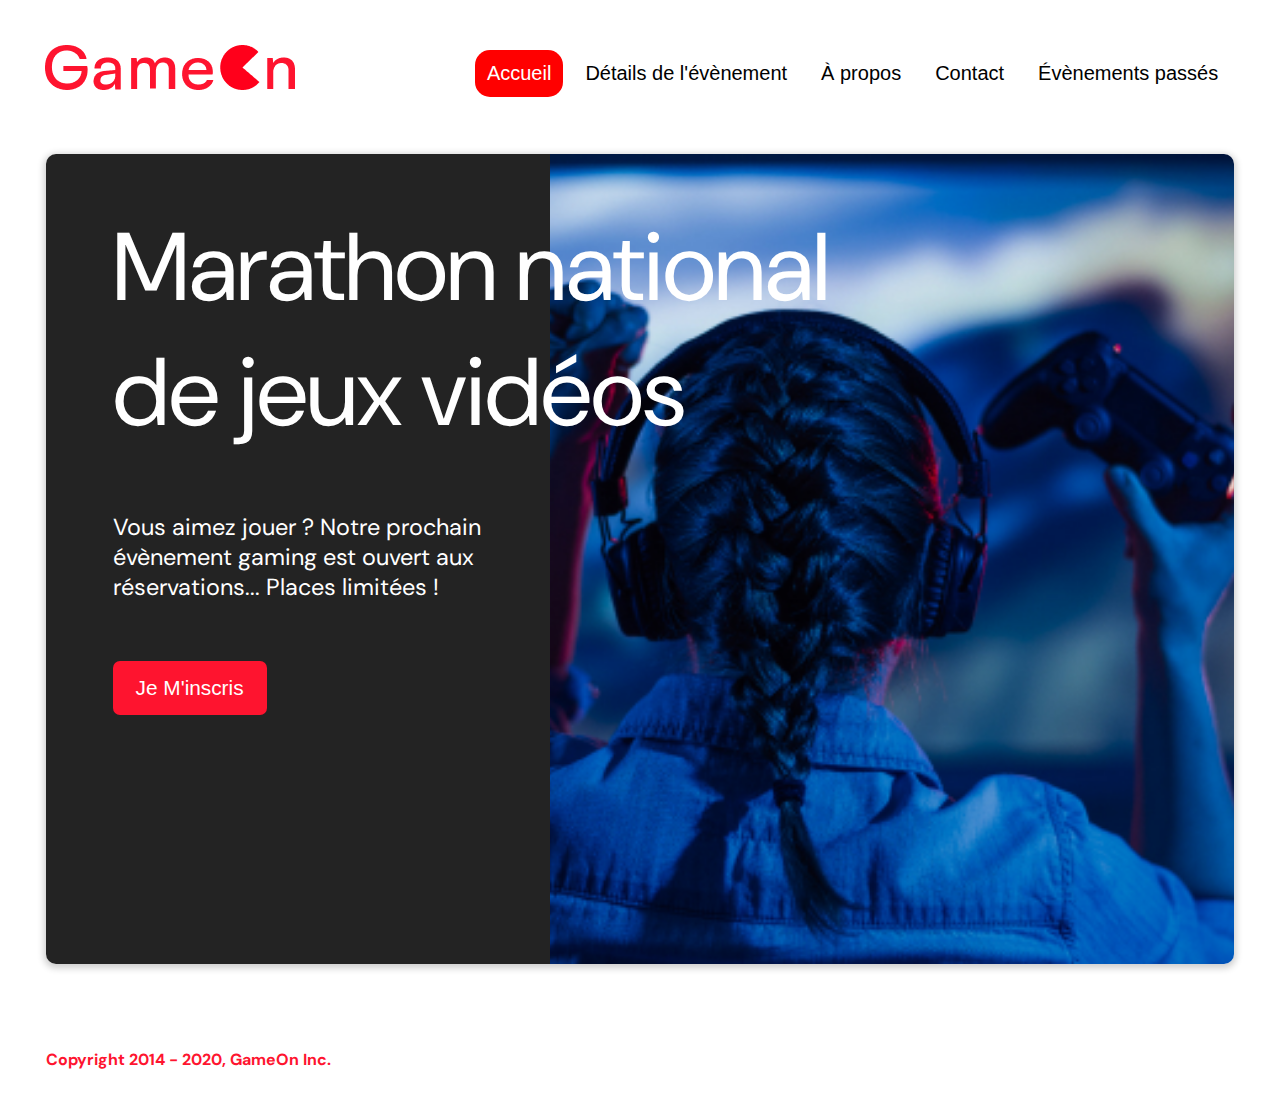
<file: index.html>
<!DOCTYPE html>
<html lang="en">
  <head>
    <meta charset="utf-8" />
    <title>Reservation</title>
    <meta name="viewport" content="width=device-width,initial-scale=1" />
    <link rel="stylesheet" href="modal.css" />
    <link rel="stylesheet" href="https://cdnjs.cloudflare.com/ajax/libs/font-awesome/4.7.0/css/font-awesome.min.css">
    <link
      href="https://fonts.googleapis.com/css?family=DM+Sans"
      rel="stylesheet"
    />
  </head>
  <body>
    <div class="topnav" id="myTopnav">
      <div class="header-logo">
      <img alt="logo" src="Logo.png"/>
    </div>
    <div class="main-navbar">
      
      <a href="#" class="active"><span>Accueil</span></a>
      <a href="#"><span>Détails de l'évènement</span></a>
      <a href="#"><span>À propos</span></a>
      <a href="#"><span>Contact</span></a>
      <a href="#"><span>Évènements passés</span></a>
      <a href="javascript:void(0);" class="icon" onclick="editNav()">
        <i class="fa fa-bars"></i>
      </a>
    </div>
  </div>
    <main>
      <div class="hero-section">
        <div class="hero-content">
          <h1 class="hero-headline">
            Marathon national<br>
            de jeux vidéos
          </h1>
          <p class="hero-text">
            Vous aimez jouer ? Notre prochain évènement gaming est ouvert
            aux réservations... Places limitées !
          </p>
          <button class="btn-signup modal-btn">
            je m'inscris
          </button>
        </div>
        <div class="hero-img">
          <img src="./bg_img.jpg" alt="img" />
        </div>
        <button class="btn-signup modal-btn">
          je m'inscris
        </button>
      </div>

      <div class="bground">
        <div class="content">
          <span class="close"></span>
          <div class="modal-body">
            <form
              name="reserve"
              onsubmit="return validate()"
            >
              <div
                class="formData">
                <label for="first">Prénom</label><br>
                <input
                  class="text-control"
                  type="text"
                  id="first"
                  name="first"
                  minlength="2"
                /><br>
                <span class="error" id="errorfirstname"></span>
              </div>
              <div
                class="formData">
                <label for="last">Nom</label><br>
                <input
                  class="text-control"
                  type="text"
                  id="last"
                  name="last"
                  minlength="2"
                /><br>
                <span class="error" id="errorlastname"></span>
              </div>
              <div
                class="formData">
                <label for="email">E-mail</label><br>
                <input
                  class="text-control"
                  type="email"
                  id="email"
                  name="email"
                /><br>
                <span class="error" id="errormail"></span>
              </div>
              <div
                class="formData">
                <label for="birthdate">Date de naissance</label><br>
                <input
                  class="text-control"
                  type="date"
                  id="birthdate"
                  name="birthdate"
                /><br>
                <span class="error" id="errorbday"></span>
              </div>
              <div
                class="formData">
                <label for="quantity">À combien de tournois GameOn avez-vous déjà participé ?</label><br>
                <input type="number" class="text-control" id="quantity" name="quantity" min="0" max="99">
                <span class="error" id="erroramount"></span>
              </div>
              
              <p class="text-label">Quelles villes ?</p>
              <div
                class="formData">
                <input
                  class="checkbox-input"
                  type="radio"
                  id="location1"
                  name="location"
                  value="New York"
                />
                <label class="checkbox-label" for="location1">
                  <span class="checkbox-icon"></span>
                  New York</label
                >
                <input
                  class="checkbox-input"
                  type="radio"
                  id="location2"
                  name="location"
                  value="San Francisco"
                />
                <label class="checkbox-label" for="location2">
                  <span class="checkbox-icon"></span>
                  San Francisco</label
                >
                <input
                  class="checkbox-input"
                  type="radio"
                  id="location3"
                  name="location"
                  value="Seattle"
                />
                <label class="checkbox-label" for="location3">
                  <span class="checkbox-icon"></span>
                  Seattle</label
                >
                <input
                  class="checkbox-input"
                  type="radio"
                  id="location4"
                  name="location"
                  value="Chicago"
                />
                <label class="checkbox-label" for="location4">
                  <span class="checkbox-icon"></span>
                  Chicago</label
                >
                <input
                  class="checkbox-input"
                  type="radio"
                  id="location5"
                  name="location"
                  value="Boston"
                />
                <label class="checkbox-label" for="location5">
                  <span class="checkbox-icon"></span>
                  Boston</label
                >
                <input
                  class="checkbox-input"
                  type="radio"
                  id="location6"
                  name="location"
                  value="Portland"
                />
                <label class="checkbox-label" for="location6">
                  <span class="checkbox-icon"></span>
                  Portland</label
                >
                <span class="error" id="errorcities"></span>
              </div>

              <div
                class="formData">
                <input
                  class="checkbox-input"
                  type="checkbox"
                  id="checkbox1"
                  checked
                />
                <label class="checkbox2-label" for="checkbox1">
                  <span class="checkbox-icon"></span>
                  J'ai lu et accepté les conditions d'utilisation.
                </label>
                <span class="error" id="errorcheckbox"></span>
                <input class="checkbox-input" type="checkbox" id="checkbox2" />
                <label class="checkbox2-label" for="checkbox2">
                  <span class="checkbox-icon"></span>
                  Je souhaite être prévenu des prochains évènements.
                </label>
                <br>
              </div>
              <input
                class="button btn-submit"
                type="submit"
                value="C'est parti"
              />
            </form>
          </div>
          <div class="modal-submitted">
            Merci ! Votre réservation a été reçue.
            <button class="btn-close">
              Fermer
            </button>
          </div>
        </div>
      </div>
    </main>
    <footer>
      <p class="copyrights">
        Copyright 2014 - 2020, GameOn Inc.
      </p>
    </footer>
    <script src="modal.js"></script>
  </body>
</html>
</file>
<file: modal.css>
:root {
  --font-default: "DM Sans", Arial, Helvetica, sans-serif;
  --font-slab: var(--font-default);
  --modal-duration: 0.8s;
}
* {
  box-sizing: border-box;
  margin: 0;
  padding: 0;
}
/* Landing Page */

body {
  margin: 0;
  display: flex;
  flex-direction: column;
  font-family: var(--font-default);
  font-size: 18px;
}

p {
  margin-bottom: 0;
  padding: 0.5vw;
}

.topnav {
  overflow: hidden;
  margin: 3.5%;
}
.header-logo {
  float: left;
}
.main-navbar {
  float: right;
}
.topnav a {
  float: left;
  display: block;
  color: #000000;
  text-align: center;
  padding: 12px 12px;
  margin: 5px;
  text-decoration: none;
  font-size: 20px;
  font-family: Roboto, sans-serif;
}

.topnav a:hover {
  background-color: #ff0000;
  color: #ffffff;
  border-radius: 15px;
}

.topnav a.active {
  background-color: #ff0000;
  color: #ffffff;
  border-radius: 15px;
}

.topnav .icon {
  display: none;
}

@media screen and (max-width: 950px) {
  .topnav a {
    display: none;
  }
  .topnav a.icon {
    float: right;
    display: block;
    margin-top: 0px;

  }
  .topnav.responsive {
    position: relative;
  }
  .topnav.responsive .icon {
    position: absolute;
    right: 5%;
    top: 5%;
  }
  .topnav.responsive a {
    float: none;
    display: block;
    text-align: left;
  }
}
main {
  font-size: 130%;
  font-weight: bolder;
  color: black;
  padding-top: 0.5vw;
  padding-left: 2vw;
  padding-right: 2vw;
  margin: 1px 20px 15px;
  border-radius: 2rem;
  text-align: justify;
}

.modal-btn {
  font-size: 145%;
  background: #fe142f;
  display: flex;
  margin: auto;
  padding: 2em;
  color: #fff;
  padding: 0.75rem 2.5rem;
  border-radius: 1rem;
  cursor: pointer;
}

.modal-btn:hover {
  background: #3876ac;
}

.footer {
  margin: 20px;
  padding: 10px;
  font-family: var(--font-slab);
}

/* Modal form */

.button {
  background: #fe142f;
  margin-top: 0.5em;
  padding: 1em;
  color: #fff;
  border-radius: 15px;
  cursor: pointer;
  font-size: 16px;
}

.button:hover {
  background: #3876ac;
}

.smFont {
  font-size: 16px;
}

.bground {
  display: none;
  position: fixed;
  z-index: 1;
  left: 0;
  top: 0;
  height: 100%;
  width: 100%;
  overflow: auto;
  background-color: rgba(26, 39, 156, 0.4);
}

.content {
  margin: 5% auto;
  width: 100%;
  max-width: 500px;
  animation-name: modalopen;
  animation-duration: var(--modal-duration);
  background: #232323;
  border-radius: 10px;
  overflow: hidden;
  position: relative;
  color: #fff;
  padding-top: 10px;
}

.modal-body {
  padding: 15px 8%;
  margin: 15px auto;
}

label {
  font-family: var(--font-default);
  font-size: 17px;
  font-weight: normal;
  display: inline-block;
  margin-bottom: 11px;
}
input {
  padding: 8px;
  border: 0.8px solid #ccc;
  outline: none;
}
.text-control {
  margin: 0;
  padding: 8px;
  width: 100%;
  border-radius: 8px;
  font-size: 20px;
  height: 48px;
}
.formData[data-error]::after {
  content: attr(data-error);
  font-size: 0.4em;
  color: #e54858;
  display: block;
  margin-top: 7px;
  margin-bottom: 7px;
  text-align: right;
  line-height: 0.3;
  opacity: 0;
  transition: 0.3s;
}
.formData[data-error-visible="true"]::after {
  opacity: 1;
}
.formData[data-error-visible="true"] .text-control {
  border: 2px solid #e54858;
}
.error {
  display: block;
  font-size: 14px;
  color: red;
  padding-top: 4px;
}
.checkbox-label,
.checkbox2-label {
  position: relative;
  margin-left: 36px;
  font-size: 12px;
  font-weight: normal;
}
.checkbox-label .checkbox-icon,
.checkbox2-label .checkbox-icon {
  display: block;
  width: 20px;
  height: 20px;
  border: 2px solid #279e7a;
  border-radius: 50%;
  text-indent: 29px;
  white-space: nowrap;
  position: absolute;
  left: -30px;
  top: -1px;
  transition: 0.3s;
}
.checkbox-label .checkbox-icon::after,
.checkbox2-label .checkbox-icon::after {
  content: "";
  width: 13px;
  height: 13px;
  background-color: #279e7a;
  border-radius: 50%;
  text-indent: 29px;
  white-space: nowrap;
  position: absolute;
  left: 50%;
  top: 50%;
  transform: translate(-50%, -50%);
  transition: 0.3s;
  opacity: 0;
}
.checkbox-input {
  display: none;
}
.checkbox-input:checked + .checkbox-label .checkbox-icon::after,
.checkbox-input:checked + .checkbox2-label .checkbox-icon::after {
  opacity: 1;
}
.checkbox-input:checked + .checkbox2-label .checkbox-icon {
  background: #279e7a;
}
.checkbox2-label .checkbox-icon {
  border-radius: 4px;
  border: 0;
  background: #c4c4c4;
}
.checkbox2-label .checkbox-icon::after {
  width: 7px;
  height: 4px;
  border-radius: 2px;
  background: transparent;
  border: 2px solid transparent;
  border-bottom-color: #fff;
  border-left-color: #fff;
  transform: rotate(-55deg);
  left: 21%;
  top: 19%;
}
.close {
  position: absolute;
  right: 15px;
  top: 15px;
  width: 32px;
  height: 32px;
  opacity: 1;
  cursor: pointer;
  z-index: 1;
  transform: scale(0.7);
}
.close:before,
.close:after {
  position: absolute;
  left: 15px;
  content: " ";
  height: 33px;
  width: 3px;
  background-color: #fff;
}
.close:before {
  transform: rotate(45deg);
}
.close:after {
  transform: rotate(-45deg);
}
.btn-submit,
.btn-signup {
  background: #fe142f;
  display: block;
  margin: 0 auto;
  border-radius: 7px;
  font-size: 1rem;
  padding: 12px 82px;
  color: #fff;
  cursor: pointer;
  border: 0;
}
/* custom select styles */
.custom-select {
  position: relative;
  font-family: Arial;
  font-size: 1.1rem;
  font-weight: normal;
}

.custom-select select {
  display: none;
}
.select-selected {
  background-color: #fff;
}

/* Modal de confirmation */

.modal-submitted {
  display: none;
  margin: 5% auto;
  width: 100%;
  max-width: 500px;
  animation-name: modalopen;
  animation-duration: var(--modal-duration);
  background: #232323;
  border-radius: 10px;
  overflow: hidden;
  position: relative;
  color: #fff;
  height: 738px;
  padding: 50% 8% 15px;
  font-size: 30px;
  font-weight: normal;
  text-align: center;
  margin: 15px auto;
  flex-direction: column;
  align-content: center;
  justify-content: space-between;
  align-items: center;
  justify-items: center;
}
.btn-close {
  background: #fe142f;
  display: block;
  margin: 0 auto;
  border-radius: 7px;
  font-size: 1rem;
  padding: 12px 82px;
  color: #fff;
  cursor: pointer;
  border: 0;
}

/* Style the arrow inside the select element: */
.select-selected:after {
  position: absolute;
  content: "";
  top: 10px;
  right: 13px;
  width: 11px;
  height: 11px;
  border: 3px solid transparent;
  border-bottom-color: #f00;
  border-left-color: #f00;
  transform: rotate(-48deg);
  border-radius: 5px 0 5px 0;
}

/* Point the arrow upwards when the select box is open (active): */
.select-selected.select-arrow-active:after {
  transform: rotate(135deg);
  top: 13px;
}

.select-items div,
.select-selected {
  color: #000;
  padding: 11px 16px;
  border: 1px solid transparent;
  border-color: transparent transparent rgba(0, 0, 0, 0.1) transparent;
  cursor: pointer;
  border-radius: 8px;
  height: 48px;
}

/* Style items (options): */
.select-items {
  position: absolute;
  background-color: #fff;
  top: 89%;
  left: 0;
  right: 0;
  z-index: 99;
}

/* Hide the items when the select box is closed: */
.select-hide {
  display: none;
}

.select-items div:hover,
.same-as-selected {
  background-color: rgba(0, 0, 0, 0.1);
}
/* custom select end */
.text-label {
  font-weight: normal;
  font-size: 16px;
}
.hero-section {
  min-height: 90vh;
  border-radius: 10px;
  display: grid;
  grid-template-columns: repeat(12, 1fr);
  overflow: hidden;
  box-shadow: 0 2px 7px 2px rgba(0, 0, 0, 0.2);
  margin-bottom: 10px;
}
.hero-content {
  padding: 51px 67px;
  grid-column: 1/5;
  background: #232323;
  color: #fff;
  position: relative;
  text-align: left;
  min-width: 424px;
  height: 90vh;
}
.hero-content::after {
  content: "";
  width: 100%;
  height: 100%;
  background: #232323;
  position: absolute;
  right: -80px;
  top: 0;
}
.hero-content > * {
  position: relative;
  z-index: 1;
}
.hero-headline {
  font-size: 6rem;
  font-weight: normal;
  white-space: nowrap;
}
.hero-text {
  width: 146%;
  font-weight: normal;
  margin-top: 57px;
  padding: 0;
}
.btn-signup {
  outline: none;
  text-transform: capitalize;
  font-size: 1.3rem;
  padding: 15px 23px;
  margin: 0;
  margin-top: 59px;
}
.hero-img {
  grid-column: 5/13;
  height: 90vh;
}
.hero-img img {
  width: 100%;
  height: 100%;
  display: block;
  padding: 0;
  overflow: hidden;
  object-fit: cover;
}
.copyrights {
  color: #fe142f;
  padding: 0;
  font-size: 1rem;
  margin: 60px 0 30px;
  font-weight: bolder;
}
.hero-section > .btn-signup {
  display: none;
}
footer {
  padding-left: 2vw;
  padding-right: 2vw;
  margin: 0 20px;
}
@media screen and (max-width: 950px) {
  .hero-section {
    display: block;
    box-shadow: unset;
  }
  .hero-content {
    background: #fff;
    color: #000;
    padding: 20px;
  }
  .hero-content::after {
    content: unset;
  }
  .hero-content .btn-signup {
    display: none;
  }
  .hero-headline {
    font-size: 4.5rem;
    white-space: normal;
  }
  .hero-text {
    width: unset;
    font-size: 1.5rem;
  }
  .hero-img img {
    border-radius: 10px;
    margin-top: 40px;
  }
  .hero-section > .btn-signup {
    display: block;
    margin: 32px auto 10px;
    padding: 12px 35px;
  }
  .copyrights {
    margin-top: 50px;
    text-align: center;
  }
}

@keyframes modalopen {
  from {
    opacity: 0;
    transform: translateY(-150px);
  }
  to {
    opacity: 1;
  }
}

/* mobile view modal*/

@media screen and (max-width: 950px) {
  .hero-section {
    height: auto;
    min-height: auto;
  }
  .hero-img {
    height: auto;
  }
  .hero-content {
    min-width: auto;
    top: 80px;
    height: auto;
    padding: 0px;
    display: block;
  }
  .hero-headline {
    font-size: 3.5rem;
  }
  .hero-text {
    overflow: visible;
    z-index: 1;
  }
  .hero-img img {
    border-radius: 30px;
    margin-top: 100px;
  }
  .content {
    z-index: 2;
    max-width: none;
    display: block;
    position: relative;
    bottom: 0;
    padding-top: 50px;
    margin-bottom: 0%;
  }
  .modal-submitted {
    height: calc(100vh - 95px);
  }
  .topnav {
    z-index: 2;
    position: fixed;
    background-color: white;
    width: 100%;
    margin: 0px;
    padding: 15px;
    top: 0;
  }
  .topnav.responsive {
    z-index: 2;
    background-color: white;
    width: 100%;
    margin: 0px;
    padding: 15px;
    display: grid;
    position: fixed;
    grid-template-columns: auto auto;
    grid-template-rows: auto auto;
    line-height: 24px;
  }
  .topnav.responsive .header-logo {
    grid-area: 1/1/2/3;
  }
  .topnav.responsive .main-navbar {
    grid-area: 2/1/3/3;
  }
  .main-navbar {
    float: none;
  }
  .close {
    display: block;
    position: absolute;
    float: right;
    top: 70px;
  }
}
@media screen and (max-width: 350px) {
  .topnav {
    display: grid;
    grid-template-columns: auto auto;
  }
  .header-logo img {
    width: 100%;
  }
  .topnav.responsive .header-logo img {
    width: 80%;
  }
}
</file>
